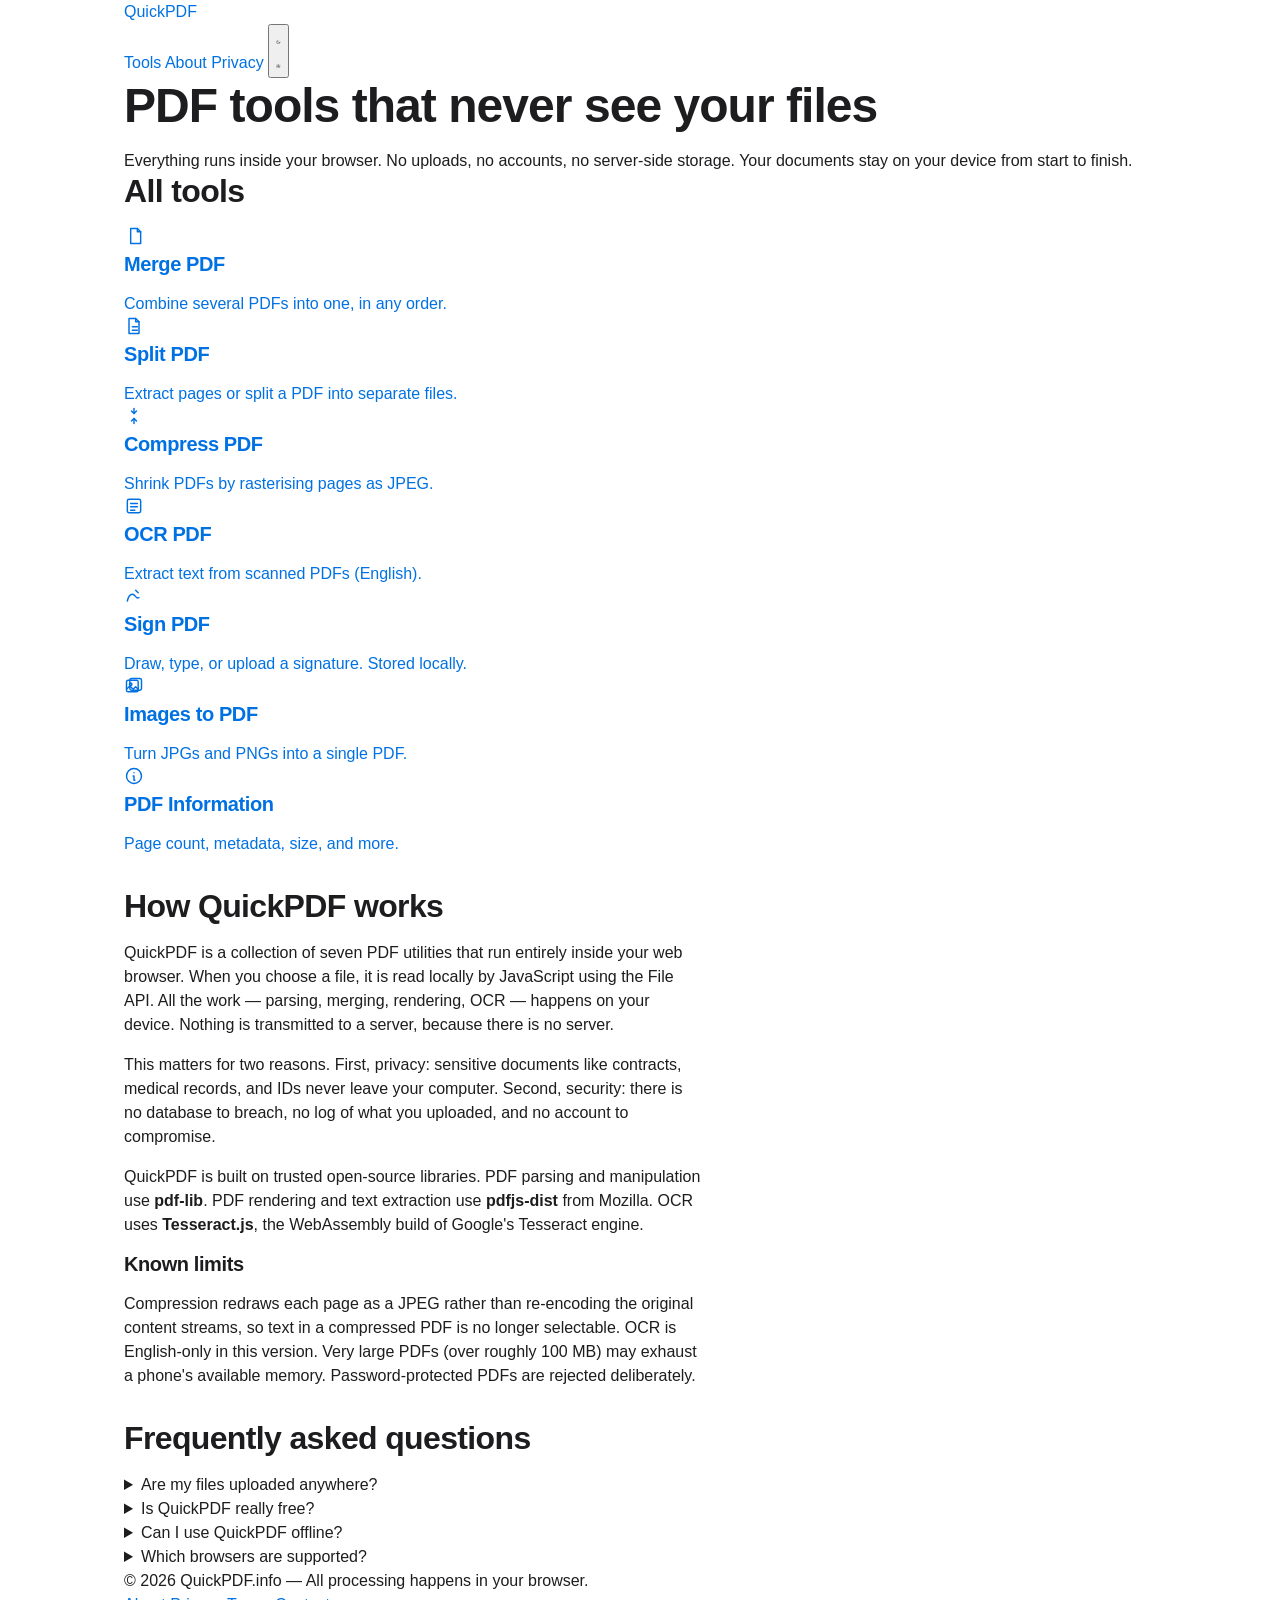
<file: index.html>
<!DOCTYPE html>
<html lang="en">
<head>
<meta charset="UTF-8">
<meta name="viewport" content="width=device-width, initial-scale=1">

<title>QuickPDF — Free Private PDF Tools That Run in Your Browser</title>
<meta name="description" content="Merge, split, compress, sign, and OCR PDFs without uploading them. Every tool runs entirely in your browser — no accounts, no servers, no file storage.">
<link rel="canonical" href="https://quickpdf.info/">

<meta property="og:type" content="website">
<meta property="og:url" content="https://quickpdf.info/">
<meta property="og:title" content="QuickPDF — Private PDF Tools">
<meta property="og:description" content="Free PDF utilities that never upload your files.">
<meta property="og:image" content="https://quickpdf.info/assets/og.png">

<meta name="twitter:card" content="summary_large_image">
<meta name="twitter:title" content="QuickPDF — Private PDF Tools">
<meta name="twitter:description" content="Free PDF utilities that never upload your files.">

<link rel="manifest" href="manifest.json">
<meta name="theme-color" content="#0071e3">
<link rel="icon" href="assets/favicon.svg" type="image/svg+xml">

<!-- Stylesheets — order matters: themes first, then base, components, utilities -->
<link rel="stylesheet" href="assets/css/themes.css">
<link rel="stylesheet" href="assets/css/base.css">
<link rel="stylesheet" href="assets/css/components.css">
<link rel="stylesheet" href="assets/css/utilities.css">

<script>
  (function () {
    try {
      var t = localStorage.getItem('quickpdf:theme');
      if (!t) t = matchMedia('(prefers-color-scheme: dark)').matches ? 'dark' : 'light';
      document.documentElement.setAttribute('data-theme', t);
    } catch (e) {}
  })();
</script>

<script type="application/ld+json">
{
  "@context": "https://schema.org",
  "@type": "SoftwareApplication",
  "name": "QuickPDF",
  "url": "https://quickpdf.info/",
  "applicationCategory": "UtilitiesApplication",
  "operatingSystem": "Any (browser-based)",
  "offers": { "@type": "Offer", "price": "0", "priceCurrency": "USD" },
  "description": "Privacy-first PDF utilities that run entirely in the browser."
}
</script>
</head>
<body>

<a class="skip-link" href="#main">Skip to content</a>

<header class="site-header">
  <div class="container">
    <a class="logo" href="index.html" aria-label="QuickPDF home">Quick<span>PDF</span></a>
    <nav class="site-nav" aria-label="Primary">
      <a href="index.html#tools">Tools</a>
      <a href="about.html">About</a>
      <a href="privacy.html">Privacy</a>
      <span class="theme-toggle-slot"></span>
    </nav>
  </div>
</header>

<main id="main">
  <div class="container">

    <section class="hero">
      <h1>PDF tools that never see your files</h1>
      <p>Everything runs inside your browser. No uploads, no accounts, no server-side storage. Your documents stay on your device from start to finish.</p>
    </section>

    <section id="tools" aria-labelledby="tools-heading">
      <h2 id="tools-heading">All tools</h2>
      <div class="tool-grid" id="tool-grid"></div>
    </section>

    <section class="prose mt-8">
      <h2>How QuickPDF works</h2>
      <p>QuickPDF is a collection of seven PDF utilities that run entirely inside your web browser. When you choose a file, it is read locally by JavaScript using the File API. All the work — parsing, merging, rendering, OCR — happens on your device. Nothing is transmitted to a server, because there is no server.</p>
      <p>This matters for two reasons. First, privacy: sensitive documents like contracts, medical records, and IDs never leave your computer. Second, security: there is no database to breach, no log of what you uploaded, and no account to compromise.</p>
      <p>QuickPDF is built on trusted open-source libraries. PDF parsing and manipulation use <strong>pdf-lib</strong>. PDF rendering and text extraction use <strong>pdfjs-dist</strong> from Mozilla. OCR uses <strong>Tesseract.js</strong>, the WebAssembly build of Google's Tesseract engine.</p>
      <h3>Known limits</h3>
      <p>Compression redraws each page as a JPEG rather than re-encoding the original content streams, so text in a compressed PDF is no longer selectable. OCR is English-only in this version. Very large PDFs (over roughly 100&nbsp;MB) may exhaust a phone's available memory. Password-protected PDFs are rejected deliberately.</p>
    </section>

    <section class="faq mt-8">
      <h2>Frequently asked questions</h2>
      <details><summary>Are my files uploaded anywhere?</summary>
        <p>No. All processing happens in your browser using JavaScript and WebAssembly. Open your browser's developer tools, switch to the Network tab, and use any tool — you will see no requests carrying your file's contents.</p></details>
      <details><summary>Is QuickPDF really free?</summary>
        <p>Yes, with no accounts, no watermark, and no file limits imposed by us. The only limits are what your browser can handle.</p></details>
      <details><summary>Can I use QuickPDF offline?</summary>
        <p>Yes. After your first visit, the application shell is cached by a service worker. OCR needs to download English language data on first use, after which it is cached too.</p></details>
      <details><summary>Which browsers are supported?</summary>
        <p>Any modern browser: Chrome, Edge, Safari, Firefox, and their mobile versions.</p></details>
    </section>

  </div>
</main>

<footer class="site-footer">
  <div class="container">
    <span>© <span data-year></span> QuickPDF.info — All processing happens in your browser.</span>
    <nav aria-label="Footer">
      <a href="about.html">About</a>
      <a href="privacy.html">Privacy</a>
      <a href="terms.html">Terms</a>
      <a href="contact.html">Contact</a>
    </nav>
  </div>
</footer>

<script type="module" src="assets/js/main.js"></script>
</body>
</html>
</file>
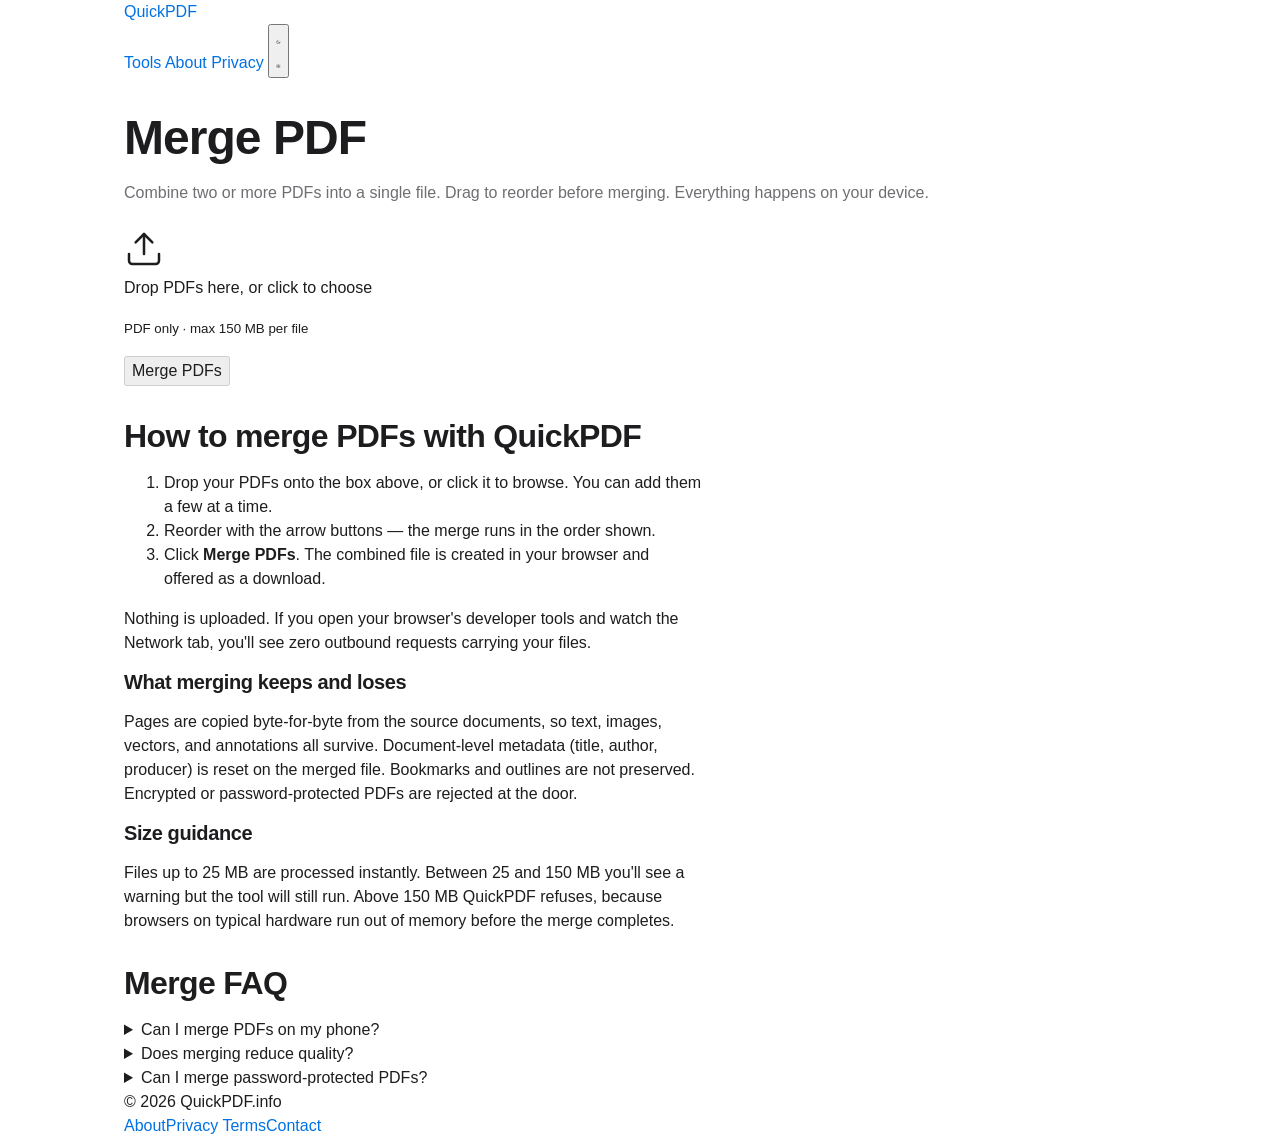
<file: merge.html>
<!DOCTYPE html>
<html lang="en">
<head>
<meta charset="UTF-8">
<meta name="viewport" content="width=device-width, initial-scale=1">
<title>Merge PDF — Combine PDFs Free, No Upload | QuickPDF</title>
<meta name="description" content="Merge multiple PDFs into one file. Free, private, and entirely browser-based. Your files never leave your device.">
<link rel="canonical" href="https://quickpdf.info/merge.html">
<meta property="og:title" content="Merge PDF — QuickPDF">
<meta property="og:description" content="Combine PDFs into one file, entirely in your browser.">
<meta property="og:url" content="https://quickpdf.info/merge.html">
<link rel="manifest" href="/manifest.json">
<link rel="icon" href="/assets/favicon.svg" type="image/svg+xml">
<link rel="stylesheet" href="/assets/css/themes.css">
<link rel="stylesheet" href="/assets/css/base.css">
<link rel="stylesheet" href="/assets/css/components.css">
<link rel="stylesheet" href="/assets/css/utilities.css">
<script>
  (function () {
    try {
      var t = localStorage.getItem('quickpdf:theme');
      if (!t) t = matchMedia('(prefers-color-scheme: dark)').matches ? 'dark' : 'light';
      document.documentElement.setAttribute('data-theme', t);
    } catch (e) {}
  })();
</script>
<script type="application/ld+json">
{
  "@context": "https://schema.org",
  "@type": "SoftwareApplication",
  "name": "Merge PDF — QuickPDF",
  "applicationCategory": "UtilitiesApplication",
  "operatingSystem": "Any (browser)",
  "offers": { "@type": "Offer", "price": "0", "priceCurrency": "USD" },
  "url": "https://quickpdf.info/merge.html"
}
</script>
</head>
<body>

<a class="skip-link" href="#main">Skip to content</a>

<header class="site-header">
  <div class="container">
    <a class="logo" href="/" aria-label="QuickPDF home">Quick<span>PDF</span></a>
    <nav class="site-nav" aria-label="Primary">
      <a href="/#tools">Tools</a>
      <a href="/about.html">About</a>
      <a href="/privacy.html">Privacy</a>
      <span class="theme-toggle-slot"></span>
    </nav>
  </div>
</header>

<main id="main">
  <div class="container">

    <section class="mt-8">
      <h1>Merge PDF</h1>
      <p class="text-muted">Combine two or more PDFs into a single file. Drag to reorder before merging. Everything happens on your device.</p>
    </section>

    <!-- Tool UI. IDs are referenced by assets/js/tools/merge.js -->
    <section class="mt-6" aria-label="Merge tool">
      <div id="merge-dropzone"></div>
      <p id="merge-alerts" class="mt-4"></p>
      <ul id="merge-file-list" class="file-list" aria-label="Files to merge"></ul>
      <div class="flex gap-3 mt-4">
        <button id="merge-btn" class="btn btn-lg" type="button" disabled>Merge PDFs</button>
        <button id="merge-reset" class="btn btn-lg btn-secondary" type="button" hidden>Clear all</button>
      </div>
      <div id="merge-progress" class="mt-4"></div>
      <div id="merge-output" class="mt-4"></div>
    </section>

    <!-- Static content for SEO / LLMs -->
    <section class="prose mt-8">
      <h2>How to merge PDFs with QuickPDF</h2>
      <ol>
        <li>Drop your PDFs onto the box above, or click it to browse. You can add them a few at a time.</li>
        <li>Reorder with the arrow buttons — the merge runs in the order shown.</li>
        <li>Click <strong>Merge PDFs</strong>. The combined file is created in your browser and offered as a download.</li>
      </ol>
      <p>Nothing is uploaded. If you open your browser's developer tools and watch the Network tab, you'll see zero outbound requests carrying your files.</p>

      <h3>What merging keeps and loses</h3>
      <p>Pages are copied byte-for-byte from the source documents, so text, images, vectors, and annotations all survive. Document-level metadata (title, author, producer) is reset on the merged file. Bookmarks and outlines are not preserved. Encrypted or password-protected PDFs are rejected at the door.</p>

      <h3>Size guidance</h3>
      <p>Files up to 25&nbsp;MB are processed instantly. Between 25 and 150&nbsp;MB you'll see a warning but the tool will still run. Above 150&nbsp;MB QuickPDF refuses, because browsers on typical hardware run out of memory before the merge completes.</p>
    </section>

    <section class="faq mt-8">
      <h2>Merge FAQ</h2>
      <details>
        <summary>Can I merge PDFs on my phone?</summary>
        <p>Yes. The tool is fully responsive. Large files may hit memory limits sooner on mobile than on desktop, so we recommend merging in smaller batches on phones.</p>
      </details>
      <details>
        <summary>Does merging reduce quality?</summary>
        <p>No. Pages are copied as-is from the source PDFs. Only the document wrapper and cross-reference table are rebuilt.</p>
      </details>
      <details>
        <summary>Can I merge password-protected PDFs?</summary>
        <p>Not currently. Handling encrypted files in the browser would require implementing PDF decryption, which we deliberately avoid.</p>
      </details>
    </section>

  </div>
</main>

<footer class="site-footer">
  <div class="container">
    <span>© <span data-year></span> QuickPDF.info</span>
    <nav aria-label="Footer">
      <a href="/about.html">About</a><a href="/privacy.html">Privacy</a>
      <a href="/terms.html">Terms</a><a href="/contact.html">Contact</a>
    </nav>
  </div>
</footer>

<script type="module" src="/assets/js/main.js"></script>
<script type="module" src="/assets/js/tools/merge.js"></script>
</body>
</html>
</file>
<file: assets/css/themes.css>
/* ============================================================
   themes.css — Color tokens for light + dark.
   Theme is applied via [data-theme="..."] on <html>.
   If no attribute is set, we fall through to prefers-color-scheme.
   ============================================================ */

/* Light theme — also the default if the OS reports no preference. */
:root,
:root[data-theme="light"] {
  --bg:            #ffffff;
  --bg-elev:       #f5f5f7;
  --surface:       #ffffff;
  --surface-hover: #f5f5f7;
  --border:        #d2d2d7;
  --border-strong: #86868b;
  --text:          #1d1d1f;
  --text-muted:    #6e6e73;
  --accent:        #0071e3;
  --accent-hover:  #0077ed;
  --accent-soft:   rgba(0, 113, 227, 0.1);
  --danger:        #d70015;
  --danger-soft:   rgba(215, 0, 21, 0.1);
  --success:       #1d8348;
  --success-soft:  rgba(29, 131, 72, 0.1);
  --warning:       #b25000;
  --warning-soft:  rgba(178, 80, 0, 0.1);
  --shadow-sm:     0 1px 3px rgba(0, 0, 0, 0.06);
  --shadow-md:     0 4px 14px rgba(0, 0, 0, 0.08);
  color-scheme:    light;
}

/* Dark theme. */
:root[data-theme="dark"] {
  --bg:            #000000;
  --bg-elev:       #1d1d1f;
  --surface:       #1d1d1f;
  --surface-hover: #2a2a2d;
  --border:        #424245;
  --border-strong: #6e6e73;
  --text:          #f5f5f7;
  --text-muted:    #a1a1a6;
  --accent:        #2997ff;
  --accent-hover:  #47a8ff;
  --accent-soft:   rgba(41, 151, 255, 0.15);
  --danger:        #ff453a;
  --danger-soft:   rgba(255, 69, 58, 0.15);
  --success:       #30d158;
  --success-soft:  rgba(48, 209, 88, 0.15);
  --warning:       #ff9f0a;
  --warning-soft:  rgba(255, 159, 10, 0.15);
  --shadow-sm:     0 1px 3px rgba(0, 0, 0, 0.4);
  --shadow-md:     0 4px 14px rgba(0, 0, 0, 0.5);
  color-scheme:    dark;
}

/* If the user has not chosen a theme yet, follow the OS. */
@media (prefers-color-scheme: dark) {
  :root:not([data-theme]) {
    --bg:            #000000;
    --bg-elev:       #1d1d1f;
    --surface:       #1d1d1f;
    --surface-hover: #2a2a2d;
    --border:        #424245;
    --border-strong: #6e6e73;
    --text:          #f5f5f7;
    --text-muted:    #a1a1a6;
    --accent:        #2997ff;
    --accent-hover:  #47a8ff;
    --accent-soft:   rgba(41, 151, 255, 0.15);
    --danger:        #ff453a;
    --danger-soft:   rgba(255, 69, 58, 0.15);
    --success:       #30d158;
    --success-soft:  rgba(48, 209, 88, 0.15);
    --warning:       #ff9f0a;
    --warning-soft:  rgba(255, 159, 10, 0.15);
    --shadow-sm:     0 1px 3px rgba(0, 0, 0, 0.4);
    --shadow-md:     0 4px 14px rgba(0, 0, 0, 0.5);
    color-scheme:    dark;
  }
}
</file>
<file: assets/css/base.css>
/* ============================================================
   base.css — Design tokens (non-color), reset, typography.
   Load order matters: themes.css → base.css → components.css → utilities.css
   ============================================================ */

:root {
  /* Spacing scale (4px base) */
  --space-1: 0.25rem;
  --space-2: 0.5rem;
  --space-3: 0.75rem;
  --space-4: 1rem;
  --space-5: 1.25rem;
  --space-6: 1.5rem;
  --space-8: 2rem;
  --space-12: 3rem;
  --space-16: 4rem;

  /* Radius */
  --radius-sm: 8px;
  --radius-md: 12px;
  --radius-lg: 18px;
  --radius-full: 9999px;

  /* Typography — SF-first for Apple-inspired look */
  --font-sans: -apple-system, BlinkMacSystemFont, "SF Pro Text",
               "Segoe UI", Roboto, "Helvetica Neue", Arial, sans-serif;
  --font-mono: ui-monospace, SFMono-Regular, "SF Mono", Menlo, monospace;

  /* Layout */
  --max-width: 1080px;
  --max-prose: 65ch;

  /* Motion */
  --ease: cubic-bezier(0.4, 0, 0.2, 1);
  --duration: 180ms;
  --transition: var(--duration) var(--ease);
}

/* ---------- Reset ---------- */
*, *::before, *::after { box-sizing: border-box; }

html { -webkit-text-size-adjust: 100%; scroll-behavior: smooth; }

@media (prefers-reduced-motion: reduce) {
  html { scroll-behavior: auto; }
  *, *::before, *::after {
    animation-duration: 0.01ms !important;
    transition-duration: 0.01ms !important;
  }
}

body {
  margin: 0;
  font-family: var(--font-sans);
  font-size: 16px;
  line-height: 1.5;
  background: var(--bg);
  color: var(--text);
  -webkit-font-smoothing: antialiased;
  text-rendering: optimizeLegibility;
  min-height: 100vh;
  display: flex;
  flex-direction: column;
}

main { flex: 1; }

/* ---------- Headings ---------- */
h1, h2, h3, h4 {
  margin: 0 0 var(--space-4);
  line-height: 1.15;
  letter-spacing: -0.02em;
  font-weight: 600;
}

h1 { font-size: clamp(2rem, 5vw, 3rem); }
h2 { font-size: clamp(1.5rem, 3.5vw, 2rem); }
h3 { font-size: 1.25rem; }
h4 { font-size: 1.05rem; }

p { margin: 0 0 var(--space-4); }
p:last-child { margin-bottom: 0; }

/* ---------- Links ---------- */
a {
  color: var(--accent);
  text-decoration: none;
  transition: color var(--transition);
}
a:hover { color: var(--accent-hover); text-decoration: underline; }

/* ---------- Focus (WCAG 2.1 AA) ---------- */
:focus-visible {
  outline: 3px solid var(--accent);
  outline-offset: 2px;
  border-radius: 4px;
}
:focus:not(:focus-visible) { outline: none; }

/* ---------- Form elements ---------- */
button, input, select, textarea {
  font: inherit;
  color: inherit;
}

/* ---------- Accessibility helpers ---------- */
.visually-hidden {
  position: absolute;
  width: 1px; height: 1px;
  padding: 0; margin: -1px;
  overflow: hidden;
  clip: rect(0 0 0 0);
  white-space: nowrap;
  border: 0;
}

/* Skip link for keyboard users */
.skip-link {
  position: absolute;
  left: -9999px;
  top: 0;
  background: var(--accent);
  color: #fff;
  padding: var(--space-3) var(--space-4);
  z-index: 1000;
  border-radius: 0 0 var(--radius-sm) 0;
}
.skip-link:focus { left: 0; }

/* ---------- Layout container ---------- */
.container {
  width: 100%;
  max-width: var(--max-width);
  margin: 0 auto;
  padding: 0 var(--space-6);
}

.prose { max-width: var(--max-prose); }
</file>
<file: assets/css/components.css>
============================================================
   components.css — Reusable UI pieces.
   Nothing page-specific lives here; only primitives.
   ============================================================ 

 ---------- Header ---------- 
.site-header {
  position sticky;
  top 0;
  z-index 50;
  background color-mix(in srgb, var(--bg) 82%, transparent);
  backdrop-filter saturate(180%) blur(20px);
  -webkit-backdrop-filter saturate(180%) blur(20px);
  border-bottom 1px solid var(--border);
}
.site-header .container {
  display flex;
  align-items center;
  justify-content space-between;
  gap var(--space-4);
  height 56px;
}

.logo {
  display inline-flex;
  align-items center;
  gap var(--space-2);
  font-weight 600;
  font-size 1.0625rem;
  letter-spacing -0.01em;
  color var(--text);
  text-decoration none;
}
.logohover { text-decoration none; color var(--text); }
.logo span { color var(--accent); }

.site-nav {
  display flex;
  align-items center;
  gap var(--space-4);
  font-size 0.875rem;
}
.site-nav a { color var(--text-muted); }
.site-nav ahover { color var(--text); text-decoration none; }

 ---------- Theme toggle ---------- 
.theme-toggle {
  width 36px; height 36px;
  display grid; place-items center;
  background transparent;
  border 1px solid var(--border);
  border-radius var(--radius-full);
  cursor pointer;
  color var(--text);
  transition background var(--transition), border-color var(--transition);
}
.theme-togglehover { background var(--surface-hover); border-color var(--border-strong); }
.theme-toggle svg { width 18px; height 18px; }
.theme-toggle .icon-sun { display none; }
[data-theme=dark] .theme-toggle .icon-sun { display block; }
[data-theme=dark] .theme-toggle .icon-moon { display none; }

 ---------- Footer ---------- 
.site-footer {
  border-top 1px solid var(--border);
  padding var(--space-8) 0;
  margin-top var(--space-16);
  color var(--text-muted);
  font-size 0.875rem;
}
.site-footer .container {
  display flex;
  flex-wrap wrap;
  gap var(--space-4);
  justify-content space-between;
}
.site-footer nav { display flex; gap var(--space-4); flex-wrap wrap; }

 ---------- Hero ---------- 
.hero {
  text-align center;
  padding var(--space-16) 0 var(--space-12);
}
.hero h1 { margin-bottom var(--space-4); }
.hero p {
  color var(--text-muted);
  font-size 1.125rem;
  max-width 55ch;
  margin 0 auto var(--space-6);
}

 ---------- Tool grid ---------- 
.tool-grid {
  display grid;
  grid-template-columns repeat(auto-fit, minmax(260px, 1fr));
  gap var(--space-4);
  margin var(--space-8) 0;
}

.tool-card {
  display block;
  background var(--surface);
  border 1px solid var(--border);
  border-radius var(--radius-lg);
  padding var(--space-6);
  color var(--text);
  text-decoration none;
  transition transform var(--transition),
              border-color var(--transition),
              box-shadow var(--transition);
}
.tool-cardhover {
  transform translateY(-2px);
  border-color var(--accent);
  box-shadow var(--shadow-md);
  text-decoration none;
  color var(--text);
}
.tool-card h3 { margin-bottom var(--space-2); }
.tool-card p { color var(--text-muted); font-size 0.9375rem; margin 0; }

.tool-card-icon {
  width 40px; height 40px;
  display grid; place-items center;
  border-radius var(--radius-md);
  background var(--accent-soft);
  color var(--accent);
  margin-bottom var(--space-4);
}

 ---------- Buttons ---------- 
.btn {
  display inline-flex;
  align-items center;
  justify-content center;
  gap var(--space-2);
  padding 0.625rem 1.25rem;
  font-size 0.9375rem;
  font-weight 500;
  border-radius var(--radius-full);
  border 1px solid transparent;
  background var(--accent);
  color #fff;
  cursor pointer;
  transition background var(--transition), transform var(--transition), opacity var(--transition);
  text-decoration none;
}
.btnhovernot(disabled) { background var(--accent-hover); text-decoration none; color #fff; }
.btnactivenot(disabled) { transform scale(0.98); }
.btndisabled { opacity 0.4; cursor not-allowed; }

.btn-secondary {
  background transparent;
  color var(--text);
  border-color var(--border-strong);
}
.btn-secondaryhovernot(disabled) {
  background var(--surface-hover);
  color var(--text);
}

.btn-lg { padding 0.875rem 1.75rem; font-size 1rem; }

 ---------- Dropzone ---------- 
.dropzone {
  border 2px dashed var(--border);
  border-radius var(--radius-lg);
  padding var(--space-12) var(--space-6);
  text-align center;
  cursor pointer;
  background var(--surface);
  transition border-color var(--transition), background var(--transition);
}
.dropzonehover,
.dropzone.is-dragover {
  border-color var(--accent);
  background var(--accent-soft);
}
.dropzone-icon { color var(--accent); margin-bottom var(--space-4); }
.dropzone p { margin 0 0 var(--space-2); font-weight 500; }
.dropzone small { color var(--text-muted); }

 ---------- Progress bar ---------- 
.progress {
  width 100%;
  height 6px;
  background var(--bg-elev);
  border-radius var(--radius-full);
  overflow hidden;
  margin var(--space-3) 0;
}
.progress-bar {
  height 100%;
  background var(--accent);
  width 0%;
  transition width 200ms var(--ease);
}

 ---------- Alert ---------- 
.alert {
  padding var(--space-3) var(--space-4);
  border-radius var(--radius-md);
  border 1px solid var(--border);
  background var(--surface);
  margin var(--space-4) 0;
  display flex;
  gap var(--space-3);
  align-items flex-start;
  font-size 0.9375rem;
}
.alert-success { background var(--success-soft); border-color var(--success); color var(--success); }
.alert-error   { background var(--danger-soft);  border-color var(--danger);  color var(--danger); }
.alert-warning { background var(--warning-soft); border-color var(--warning); color var(--warning); }
.alert-info    { background var(--accent-soft);  border-color var(--accent);  color var(--accent); }

 ---------- File list ---------- 
.file-list { list-style none; padding 0; margin var(--space-4) 0; }
.file-list li {
  display flex;
  align-items center;
  gap var(--space-3);
  padding var(--space-3) var(--space-4);
  background var(--surface);
  border 1px solid var(--border);
  border-radius var(--radius-md);
  margin-bottom var(--space-2);
}
.file-list .name { flex 1; min-width 0; overflow hidden; text-overflow ellipsis; white-space nowrap; }
.file-list .size { color var(--text-muted); font-size 0.8125rem; }
.file-list button {
  width 32px; height 32px;
  display grid; place-items center;
  background transparent;
  border 1px solid var(--border);
  border-radius var(--radius-sm);
  cursor pointer;
  color var(--text-muted);
}
.file-list buttonhovernot(disabled) { background var(--surface-hover); color var(--text); }
.file-list buttondisabled { opacity 0.3; cursor not-allowed; }

 ---------- Definition list (PDF Info) ---------- 
.info-grid {
  display grid;
  grid-template-columns minmax(140px, auto) 1fr;
  gap var(--space-2) var(--space-6);
  background var(--surface);
  border 1px solid var(--border);
  border-radius var(--radius-md);
  padding var(--space-5);
  margin var(--space-4) 0;
}
.info-grid dt { color var(--text-muted); font-size 0.875rem; }
.info-grid dd { margin 0; font-variant-numeric tabular-nums; }

 ---------- Modal ---------- 
.modal-backdrop {
  position fixed; inset 0;
  background rgba(0, 0, 0, 0.5);
  display grid; place-items center;
  padding var(--space-4);
  z-index 100;
}
.modal {
  background var(--surface);
  border 1px solid var(--border);
  border-radius var(--radius-lg);
  padding var(--space-6);
  max-width 480px;
  width 100%;
  box-shadow var(--shadow-md);
}

 ---------- FAQ ---------- 
.faq details {
  background var(--surface);
  border 1px solid var(--border);
  border-radius var(--radius-md);
  padding var(--space-4) var(--space-5);
  margin-bottom var(--space-3);
}
.faq summary {
  cursor pointer;
  font-weight 500;
  list-style none;
  display flex;
  justify-content space-between;
  align-items center;
}
.faq summary-webkit-details-marker { display none; }
.faq summaryafter { content ＋; color var(--text-muted); }
.faq details[open] summaryafter { content −; }
.faq details  p { margin-top var(--space-3); color var(--text-muted); }
</file>
<file: assets/css/utilities.css>
/* ============================================================
   utilities.css — Single-purpose helper classes.
   Use sparingly; they exist for spacing and layout tweaks.
   ============================================================ */

.flex        { display: flex; }
.flex-col    { flex-direction: column; }
.items-center{ align-items: center; }
.justify-between { justify-content: space-between; }
.gap-2 { gap: var(--space-2); }
.gap-3 { gap: var(--space-3); }
.gap-4 { gap: var(--space-4); }
.mt-4 { margin-top: var(--space-4); }
.mt-6 { margin-top: var(--space-6); }
.mt-8 { margin-top: var(--space-8); }
.mb-4 { margin-bottom: var(--space-4); }
.mb-6 { margin-bottom: var(--space-6); }
.text-muted   { color: var(--text-muted); }
.text-center  { text-align: center; }
.hidden       { display: none !important; }
.mono         { font-family: var(--font-mono); font-size: 0.875em; }
</file>
